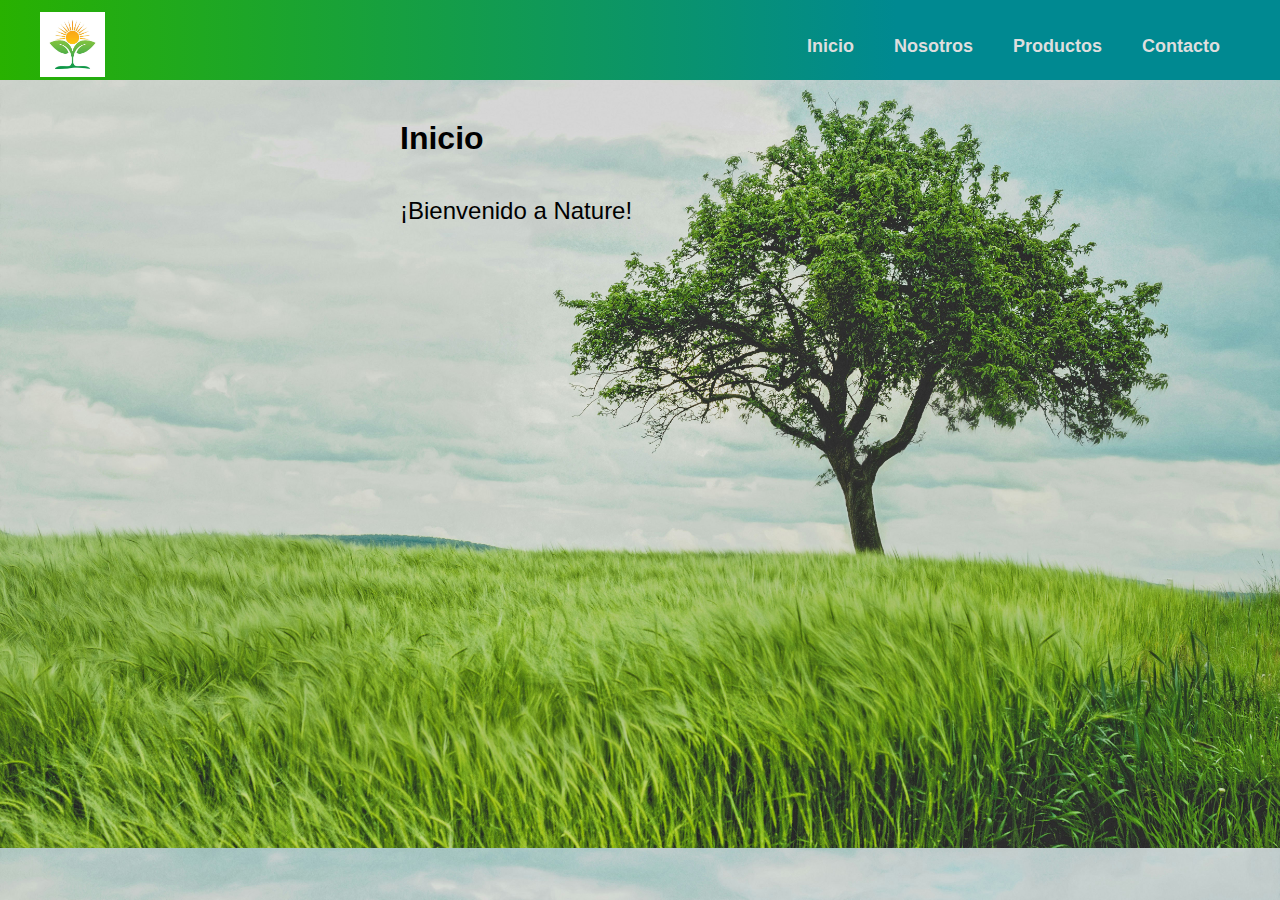
<file: index.html>
<!DOCTYPE html>
<html lang="es">
<head>
    <meta charset="UTF-8">
    <meta name="viewport" content="width=device-width, initial-scale=1.0">
    <title>menú</title>
    <link rel="stylesheet" href="style.css">
</head>

<body>
    <header> 
        
        <div class="content">

            <div class="menú container">
       
                <a href="images/logo.jpg" class="logo">
                    <img src="images/logo.jpg" alt="Logo de Nature" class="logo-img">
                </a>
        
                <input type="checkbox" id="menú"/>
        
                <label for="menú">
        
                </label>
        
        
                <nav class="navbar">
            
                      <ul>
                         <li><a href="index.html">Inicio</a></li>
                         <li><a href="Nosotros.html">Nosotros</a></li>
                         <li><a href="Productos.html">Productos</a></li>
                         <li><a href="Contacto.html">Contacto</a></li>
                      </ul>

                    </nav>
               </div>

           </div>
    </header>

    <h1>Inicio</h1>
    <h2>¡Bienvenido a Nature!</h2>
</body>
</html>
</file>
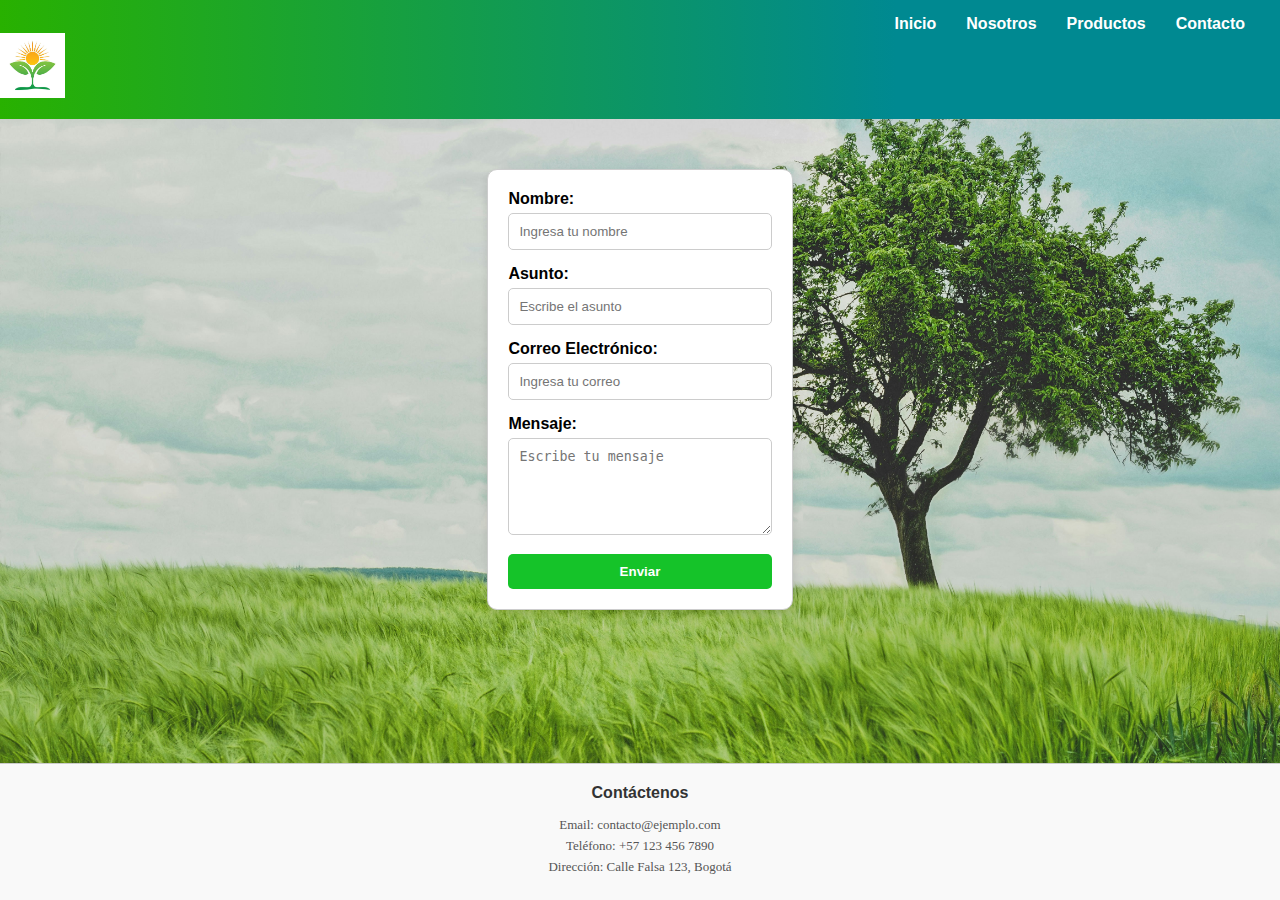
<file: Contacto.html>
<!DOCTYPE html>
<html lang="en">
<head>
    <meta charset="UTF-8">
    <meta name="viewport" content="width=device-width, initial-scale=1.0">
    <title>Formulario y Contacto</title>
    <link rel="stylesheet" href="style.css">
    <style>
        /* Estilo general */
        body {
            font-family: Arial, sans-serif;
            margin: 0;
            padding: 0;
            display: flex;
            flex-direction: column;
            min-height: 100vh;
        }

        /* Barra de navegación */
.navbar {
    background: linear-gradient(to right, #28a745, #006400); /* Gradiente verde */
    padding: 15px 0; /* Espaciado superior e inferior */
    min-height: 80px;
    background: linear-gradient(
        90deg,
        rgba(40, 177, 0, 1) 0%,
        rgb(0, 137, 145) 70%
    );
}

.navbar ul {
    display: flex;
    justify-content: flex-end; /* Mueve los elementos hacia la derecha */
    list-style: none;
    padding: 0 20px; /* Ajusta el espacio interior a los lados */
    margin: 0;
}

.navbar ul li {
    margin: 0 15px; /* Espaciado entre los elementos */
}

.navbar ul li a {
    color: white;
    text-decoration: none;
    font-weight: bold;
}

        /* Formulario */
        form {
            max-width: 400px;
            margin: 50px auto; /* Centra el formulario horizontalmente y deja espacio arriba */
            padding: 20px;
            background-color: #fff;
            border: 1px solid #ccc;
            border-radius: 10px;
            box-shadow: 0 4px 8px rgba(0, 0, 0, 0.1);
        }

        form label {
            display: block;
            margin-bottom: 5px;
            font-weight: bold;
        }

        form input, form textarea {
            width: 100%;
            padding: 10px;
            margin-bottom: 15px;
            border: 1px solid #ccc;
            border-radius: 5px;
        }

        form textarea {
            resize: vertical;
        }

        form button {
            width: 100%;
            padding: 10px;
            background-color: #15c329;
            color: white;
            border: none;
            border-radius: 5px;
            cursor: pointer;
            font-weight: bold;
        }

        form button:hover {
            background-color: #0056b3;
        }

        /* Sección de Contacto */
        .contacto {
            margin-top: auto; /* Coloca esta sección al final de la página */
            padding: 20px;
            background-color: #f9f9f9;
            border-top: 1px solid #ccc;
            text-align: center;
        }

        .contacto h4 {
            margin-bottom: 15px;
            color: #333;
            text-align: center;
            margin-top: auto;
            width: 100%;
        }

        .contacto p {
            margin: 5px 0;
            color: #555;
        }

        /* Estilo responsivo */
        @media (max-width: 768px) {
            .navbar ul {
                flex-direction: column;
            }

            form {
                margin: 30px 20px;
            }
        }
.logo-img {
    max-width: 65px; /* Ajusta el ancho máximo del logo */
    height: auto; /* Mantiene la proporción de la imagen */
    margin-top: 0%;
}
    </style>
</head>
<body>
    <!-- Menú de navegación -->
    <div class="navbar">
        <ul>
            <li><a href="index.html">Inicio</a></li>
            <li><a href="Nosotros.html">Nosotros</a></li>
            <li><a href="Productos.html">Productos</a></li>
            <li><a href="Contacto.html">Contacto</a></li>
        </ul>
        <a href="images/logo.jpg" class="logo">
            <img src="images/logo.jpg" alt="Logo de Nature" class="logo-img">
    </a>
    </div>

    <!-- Formulario centrado -->
    <form action="https://formsubmit.co/chiassosmac@gmail.com" method="POST">
        <label for="nombre">Nombre:</label>
        <input type="text" id="nombre" name="nombre" placeholder="Ingresa tu nombre" required>
        
        <label for="asunto">Asunto:</label>
        <input type="text" id="asunto" name="asunto" placeholder="Escribe el asunto" required>
        
        <label for="email">Correo Electrónico:</label>
        <input type="email" id="email" name="email" placeholder="Ingresa tu correo" required>
        
        <label for="mensaje">Mensaje:</label>
        <textarea id="mensaje" name="mensaje" rows="5" placeholder="Escribe tu mensaje" required></textarea>
        
        <button type="submit">Enviar</button>
    </form>

    <!-- Información de contacto -->
    <div class="contacto">
        <h4>Contáctenos</h4>
        <p>Email: contacto@ejemplo.com</p>
        <p>Teléfono: +57 123 456 7890</p>
        <p>Dirección: Calle Falsa 123, Bogotá</p>
    </div>
</body>
</html>
</file>
<file: style.css>
* {
  padding: 0;
  margin: 0;
  box-sizing: border-box;
  text-decoration: none; 
  list-style: none;

}

body {
  font-family: Arial, Helvetica, sans-serif;
  background-image: url(tree.jpg);
  background-size: cover;
  background-position: no-repeat;
 }

 .container {
  max-width: 1200px;
  margin: 0 auto;
}
.content {
  min-height: 80px;
  background: linear-gradient(
     90deg,
     rgba(40,177,0)0%,
     rgb(0, 137, 145)70%
  );
}

.menú {
  position: absolute;
  top: 10px;
  left: 0;
  right: 0;
  display: flex;
  align-items: center;
  justify-content: space-between;
  }
  
  .logo {
    font-size: 25px;
    color:#ffffff;
    text-transform: uppercase;
    font-weight: bold;
    }
    .menú .navbar ul li {
      position: relative;
      float: left;
   }
   
   .menú .navbar ul li a {
      font-size: 18px;
      padding: 20px;
      color: #DEDEDE;
      display: block;
      font-weight: bold;
    }
    .menú .navbar ul li a:hover {
      color:#ffffff;

    }
    #menú {
      display: none;
    }
    .menú-icono {
      width: 25px;

    }
    .menú label {
      cursor: pointer;
      display: none;
    
    }
    h1 {
      margin: 40px 0 0 400px; 


    
    }
    @media(max-width:991px) {
        .content {
            min-height: 70px;
        }
        .menú {
           top: 0;
           padding: 20px;

        }
        
        .menú label {
          display: initial;
        }
        .menú .navbar {
          position: absolute;
          top: 100%;
          left: 0;
          right: 0;
          background: linear-gradient(
            90deg,
            rgba(203,18,133,1)0%,
            rgb(80, 49, 145)70%

          );
          display: none;

        }
        .menú .navbar ul li {
          width: 100%;
        }
        #menú:checked ~ .navbar {
          display: initial;
        }
  

      
    }
    p {
      margin: 40px 0 0 400px;
      font-family: cursive;
      font-size: small;
    }
    h2 {
      margin: 40px 0 0 400px;
      font-weight: lighter;
    }
    div.visión {
      margin-bottom: 10px; 
      line-height: 1.5; 
      font-family: Arial, sans-serif; 
      font-size: 16px; 
      color: #333; 
      text-align:center; 
      text-indent: 20px; 
      margin-right: 60%;
  }
  div.footer {
    margin-bottom: 10px; 
    line-height: 1.5; 
    font-family: Arial, sans-serif; 
    font-size: 16px; 
    color: #333; 
    text-align:center; 
    text-indent: 20px; 
    margin-right: 60%;

  }
  .logo-img {
    max-width: 65px; /* Ajusta el ancho máximo del logo */
    height: auto; /* Mantiene la proporción de la imagen */
    margin-top: 3%;
}
</file>
